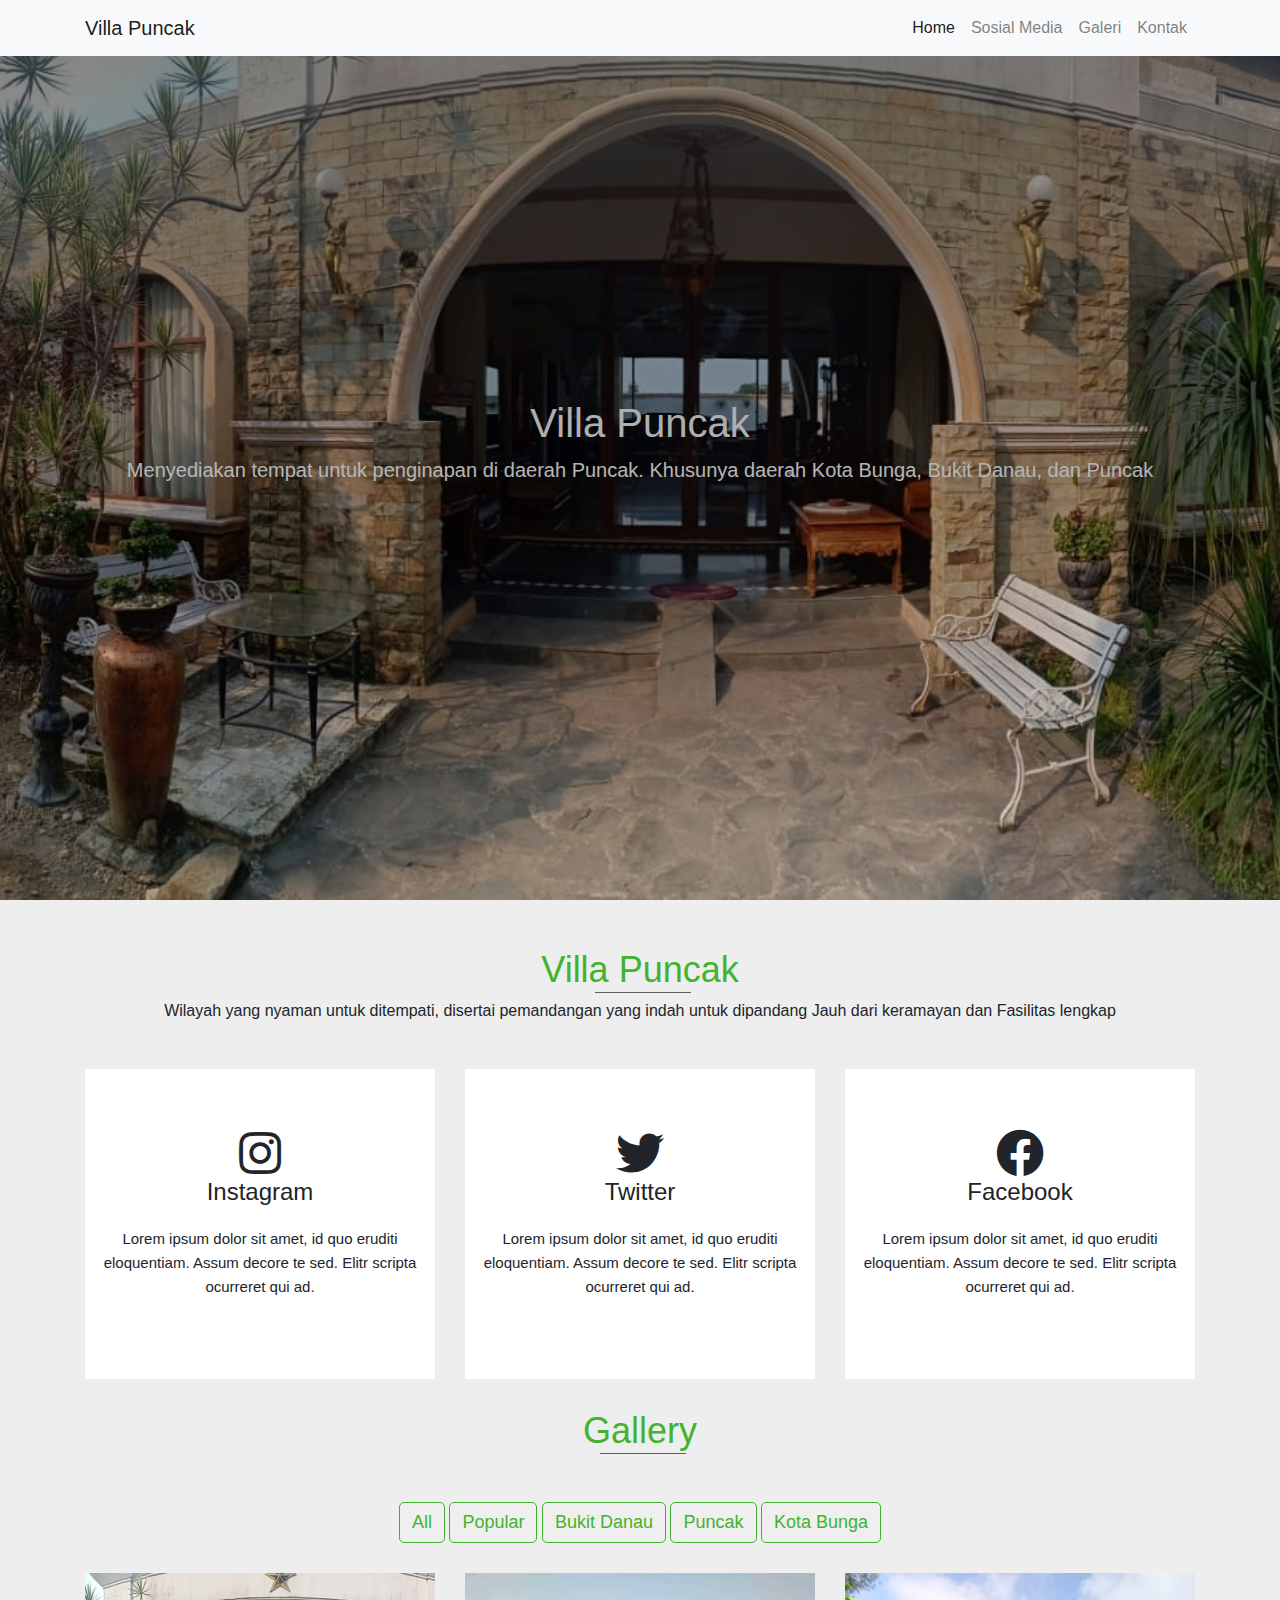
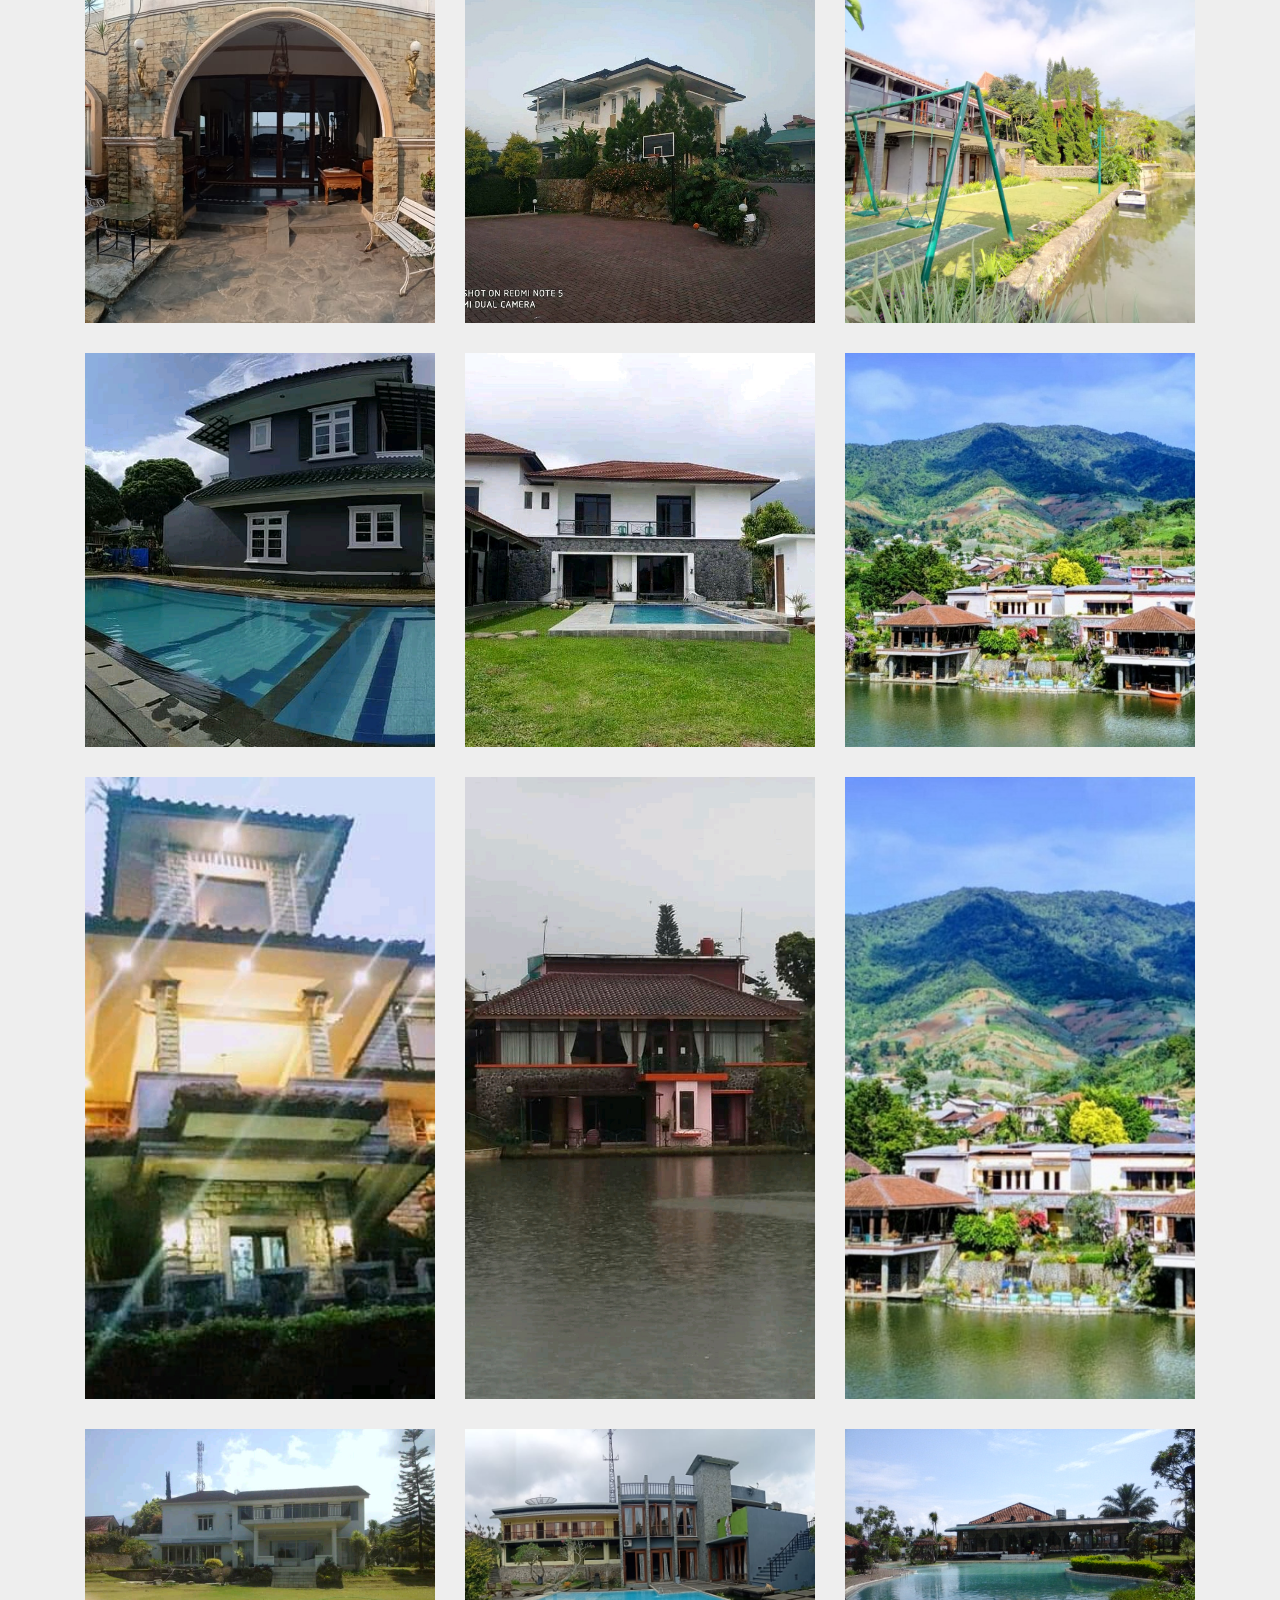
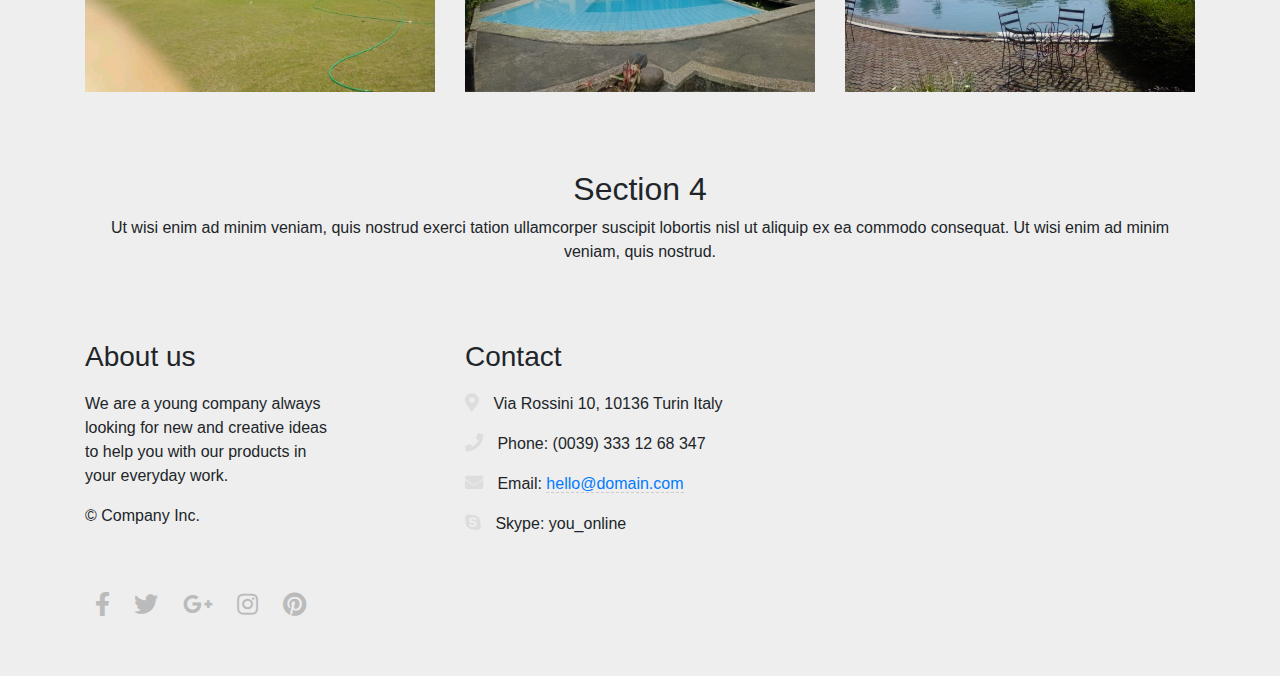
<file: index.html>
<!DOCTYPE html>
<html lang="en">

<head>
    <meta charset="utf-8" />
    <meta name="viewport" content="width=device-width, initial-scale=1, shrink-to-fit=no" />
    <link rel="stylesheet" href="css/bootstrap.min.css" />
    <link rel="stylesheet" href="css/glightbox.css">
    <link rel="stylesheet" href="css/style.css">
    <link rel="stylesheet" href=" css/animate.css">
    <link rel="stylesheet" href=" css/media-queries.css">
    <link rel="stylesheet" href="https://use.fontawesome.com/releases/v5.0.6/css/all.css">
    <title>Villa Puncak</title>
</head>

<body>
    <nav class="navbar navbar-expand-lg navbar-light bg-light shadow fixed-top ">
        <div class="container">
            <a class="navbar-brand " href="#">Villa Puncak</a>
            <button class="navbar-toggler" type="button" data-toggle="collapse" data-target="#navbarResponsive" aria-controls="navbarResponsive" aria-expanded="false" aria-label="Toggle navigation">
                <span class="navbar-toggler-icon"></span>
            </button>
            <div class="collapse navbar-collapse" id="navbarResponsive">
                <ul class="navbar-nav ml-auto">
                    <li class="nav-item active">
                        <a class="nav-link" href="#">Home
                            <span class="sr-only">(current)</span>
                        </a>
                    </li>
                    <li class="nav-item">
                        <a class="nav-link" href="#sosial">Sosial Media</a>
                    </li>
                    <li class="nav-item">
                        <a class="nav-link" href="#galeri">Galeri</a>
                    </li>
                    <li class="nav-item">
                        <a class="nav-link" href="#kontak">Kontak</a>
                    </li>
                </ul>
            </div>
        </div>
    </nav>
    <header class="masthead" style="background-image:url(img/IMG-20200629-WA0211.jpg)">
        <div class="container h-100">
            <div class="row h-100 align-items-center">
                <div class="col-12 text-center text-white">
                    <h1 class="font-weight-light ">Villa Puncak</h1>
                    <p class="lead">Menyediakan tempat untuk penginapan di daerah Puncak. Khusunya daerah Kota Bunga, Bukit Danau, dan Puncak</p>
                </div>
            </div>
        </div>
    </header>
    <section class="py-5">
        <div class="container">
            <h2 class="font-weight-light page-title">Villa Puncak</h2>
            <p class="text-center">Wilayah yang nyaman untuk ditempati, disertai pemandangan yang indah untuk dipandang
                Jauh dari keramayan dan Fasilitas lengkap</p>
            <!-- Portfolio Gallery Grid -->
            <div class="row">
                <div id="sosial" class="col-lg-4 col-md-4 col-sm-4 col-xs-12">
                    <div class="box-part text-center">
                        <i class="fab fa-instagram fa-3x" aria-hidden="true"></i>
                        <div class="title">
                            <h4>Instagram</h4>
                        </div>
                        <div class="text">
                            <span>Lorem ipsum dolor sit amet, id quo eruditi eloquentiam. Assum decore te sed. Elitr scripta ocurreret qui ad.</span>
                        </div>
                    </div>
                </div>
                <div class="col-lg-4 col-md-4 col-sm-4 col-xs-12">
                    <div class="box-part text-center">
                        <i class="fab fa-twitter fa-3x" aria-hidden="true"></i>
                        <div class="title">
                            <h4>Twitter</h4>
                        </div>
                        <div class="text">
                            <span>Lorem ipsum dolor sit amet, id quo eruditi eloquentiam. Assum decore te sed. Elitr scripta ocurreret qui ad.</span>
                        </div>
                    </div>
                </div>
                <div class="col-lg-4 col-md-4 col-sm-4 col-xs-12">
                    <div class="box-part text-center">
                        <i class="fab fa-facebook fa-3x" aria-hidden="true"></i>
                        <div class="title">
                            <h4>Facebook</h4>
                        </div>
                        <div class="text">
                            <span>Lorem ipsum dolor sit amet, id quo eruditi eloquentiam. Assum decore te sed. Elitr scripta ocurreret qui ad.</span>
                        </div>
                    </div>
                </div>
            </div>
            <div class="row">
                <div id="galeri" class="gallery col-lg-12 col-md-12 col-sm-12 col-xs-12">
                    <h1 class="gallery-title">Gallery</h1>
                    <div class="text-center">
                        <button class="btn btn-default filter-button" id="all" onclick="call(this.id)">All</button>
                        <button class="btn btn-default filter-button" id="popular" onclick="call(this.id)">Popular</button>
                        <button class="btn btn-default filter-button" id="cat" onclick="call(this.id)">Bukit Danau</button>
                        <button class="btn btn-default filter-button" id="fish" onclick="call(this.id)">Puncak</button>
                        <button class="btn btn-default filter-button" id="panda" onclick="call(this.id)">Kota Bunga</button>
                    </div>
                </div>
                <a href="img/IMG-20200629-WA0211.jpg" class="glightbox gallery_product col-6 col-lg-4 col-md-4 col-sm-4 col-xs-6 filter popular">
                    <img src="img/IMG-20200629-WA0211.jpg">
                </a>
                <a href="img/galeri/1.jpg" class="glightbox gallery_product col-6 col-lg-4 col-md-4 col-sm-4 col-xs-6 filter popular">
                    <img src="img/galeri/1.jpg">
                </a>
                <a href="img/IMG-20200701-WA0004.jpg" class="glightbox gallery_product col-6 col-lg-4 col-md-4 col-sm-4 col-xs-6 filter popular">
                    <img src="img/IMG-20200701-WA0004.jpg">
                </a>
                <a href="img/galeri/2.jpg" class="glightbox gallery_product col-6 col-lg-4 col-md-4 col-sm-4 col-xs-6 filter fish">
                    <img src="img/galeri/2.jpg">
                </a>
                <a href="img/galeri/3.jpg" class="glightbox gallery_product col-6 col-lg-4 col-md-4 col-sm-4 col-xs-6 filter cat">
                    <img src="img/galeri/3.jpg">
                </a>
                <a href="img/galeri/11.jpg" class="glightbox gallery_product col-6 col-lg-4 col-md-4 col-sm-4 col-xs-6 filter panda">
                    <img src="img/galeri/11.jpg">
                </a>
                <a href="img/galeri/5.jpg" class="glightbox gallery_product col-6 col-lg-4 col-md-4 col-sm-4 col-xs-6 filter panda">
                    <img src="img/galeri/5.jpg">
                </a>
                <a href="img/galeri/6.jpg" class="glightbox gallery_product col-6 col-lg-4 col-md-4 col-sm-4 col-xs-6 filter fish">
                    <img src="img/galeri/6.jpg">
                </a>
                <a href="img/galeri/11.jpg" class="glightbox gallery_product col-6 col-lg-4 col-md-4 col-sm-4 col-xs-6 filter dog">
                    <img src="img/galeri/11.jpg">
                </a>
                <a href="img/galeri/8.jpg" class="glightbox gallery_product col-6 col-lg-4 col-md-4 col-sm-4 col-xs-6 filter cat">
                    <img src="img/galeri/8.jpg">
                </a>
                <a href="img/galeri/13.jpg" class="glightbox gallery_product col-6 col-lg-4 col-md-4 col-sm-4 col-xs-6 filter cat">
                    <img src="img/galeri/13.jpg">
                </a>
                <a href="img/galeri/14.jpg" class="glightbox gallery_product col-6 col-lg-4 col-md-4 col-sm-4 col-xs-6 filter cat">
                    <img src="img/galeri/14.jpg">
                </a>
            </div>
        </div>
    </section>
    <section>
        <div id="kontak" class="section-4-container section-container section-container-image-bg">
            <div class="container">
                <div class="row">
                    <div class="col section-4 section-description wow fadeInLeftBig text-center">
                        <h2>Section 4</h2>
                        <p>
                            Ut wisi enim ad minim veniam, quis nostrud exerci tation ullamcorper suscipit lobortis nisl ut
                            aliquip ex ea commodo consequat. Ut wisi enim ad minim veniam, quis nostrud.
                        </p>
                    </div>
                </div>
            </div>
        </div>
    </section>
    <footer>
        <div class="footer-top">
            <div class="container">
                <div class="row">
                    <div class="col-md-3 footer-about wow fadeInUp">
                        <h3>About us</h3>
                        <p>
                            We are a young company always looking for new and creative ideas to help you with our products in your everyday work.
                        </p>
                        <p>&copy; Company Inc.</p>
                    </div>
                    <div class="col-md-4 offset-md-1 footer-contact wow fadeInDown">
                        <h3>Contact</h3>
                        <p><i class="fas fa-map-marker-alt"></i> Via Rossini 10, 10136 Turin Italy</p>
                        <p><i class="fas fa-phone"></i> Phone: (0039) 333 12 68 347</p>
                        <p><i class="fas fa-envelope"></i> Email: <a href="mailto:hello@domain.com">hello@domain.com</a></p>
                        <p><i class="fab fa-skype"></i> Skype: you_online</p>
                    </div>
                </div>
            </div>
        </div>
        <div class="footer-bottom">
            <div class="container">
                <div class="row">
                    <div class="col footer-social">
                        <a href="#"><i class="fab fa-facebook-f"></i></a>
                        <a href="#"><i class="fab fa-twitter"></i></a>
                        <a href="#"><i class="fab fa-google-plus-g"></i></a>
                        <a href="#"><i class="fab fa-instagram"></i></a>
                        <a href="#"><i class="fab fa-pinterest"></i></a>
                    </div>
                </div>
            </div>
        </div>
    </footer>
    <script src="https://code.jquery.com/jquery-3.2.1.slim.min.js" integrity="sha384-KJ3o2DKtIkvYIK3UENzmM7KCkRr/rE9/Qpg6aAZGJwFDMVNA/GpGFF93hXpG5KkN" crossorigin="anonymous"></script>
    <script src="js/bootstrap.min.js"></script>
    <script src="./js/glightbox.min.js"></script>
    <script src="./js/index.js"></script>
    <script src="https://maxcdn.bootstrapcdn.com/bootstrap/4.0.0/js/bootstrap.min.js" integrity="sha384-JZR6Spejh4U02d8jOt6vLEHfe/JQGiRRSQQxSfFWpi1MquVdAyjUar5+76PVCmYl" crossorigin="anonymous"></script>
</body>

</html>
</file>
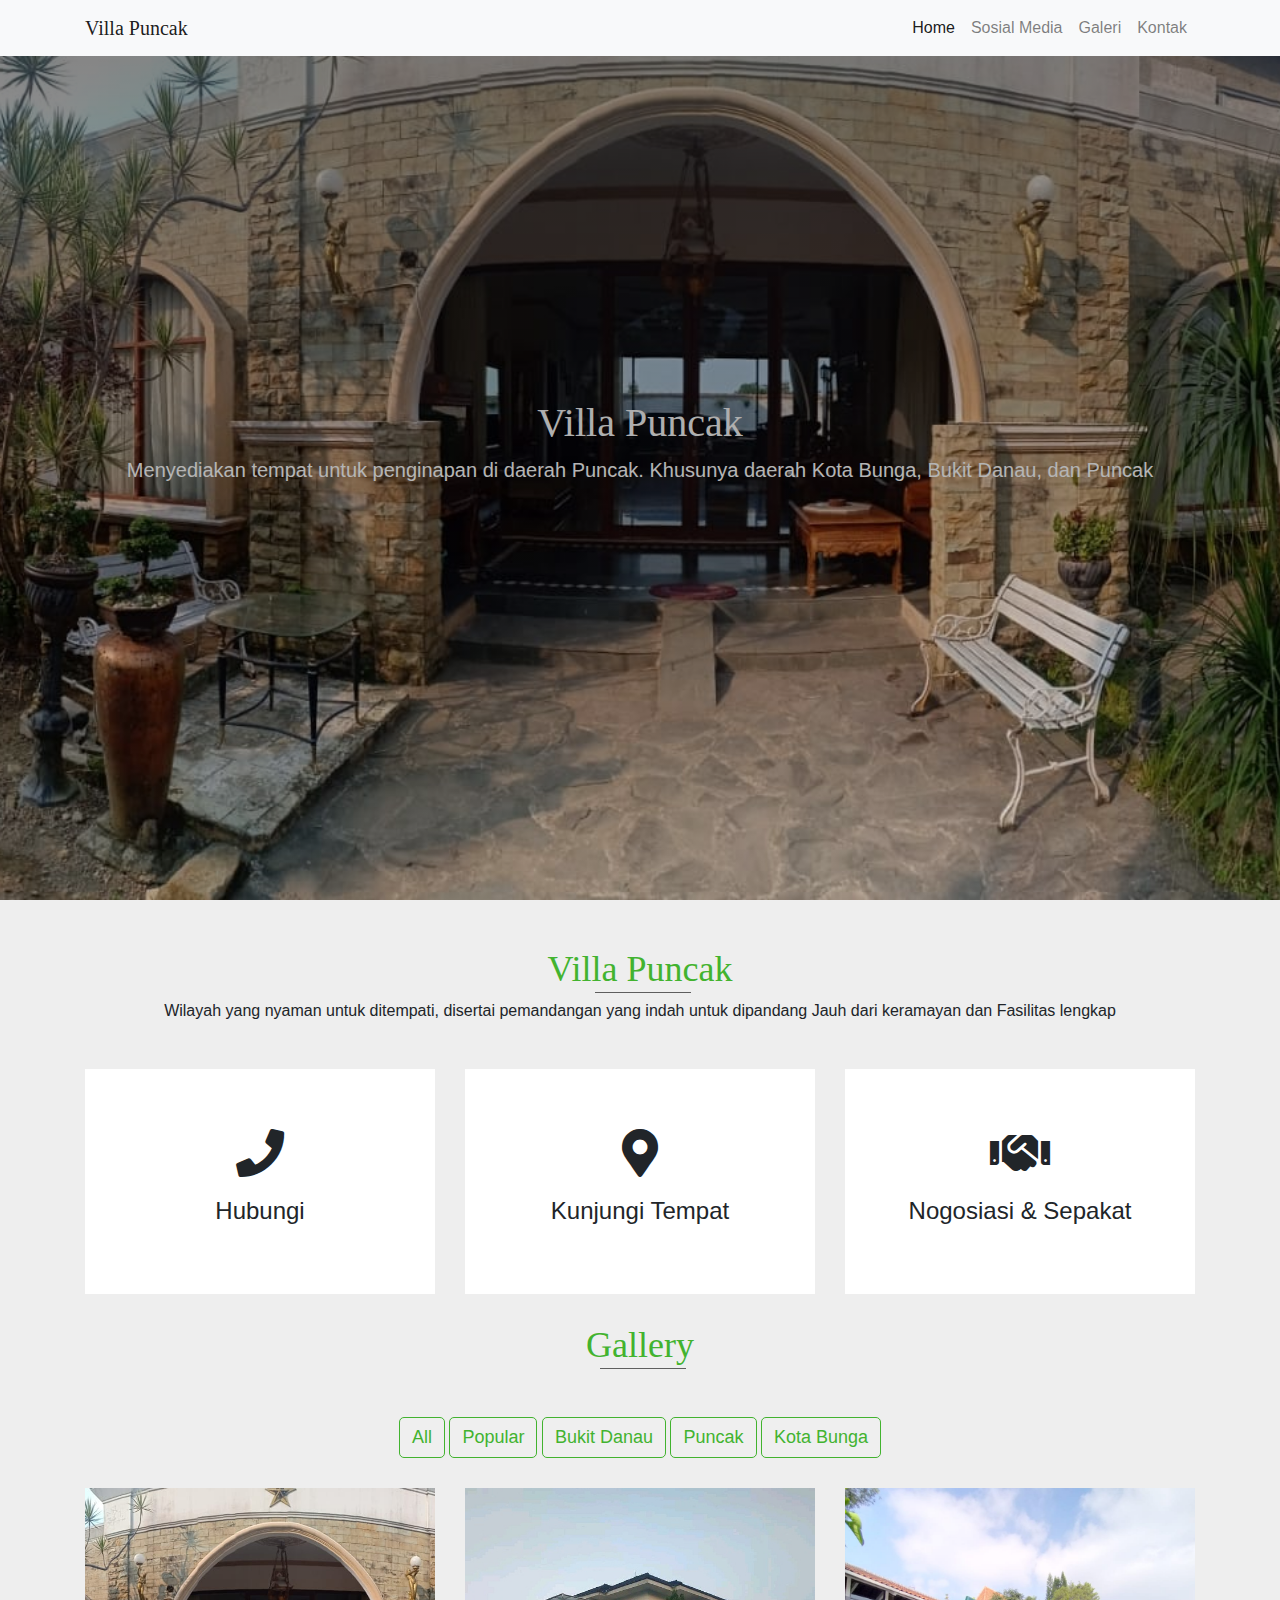
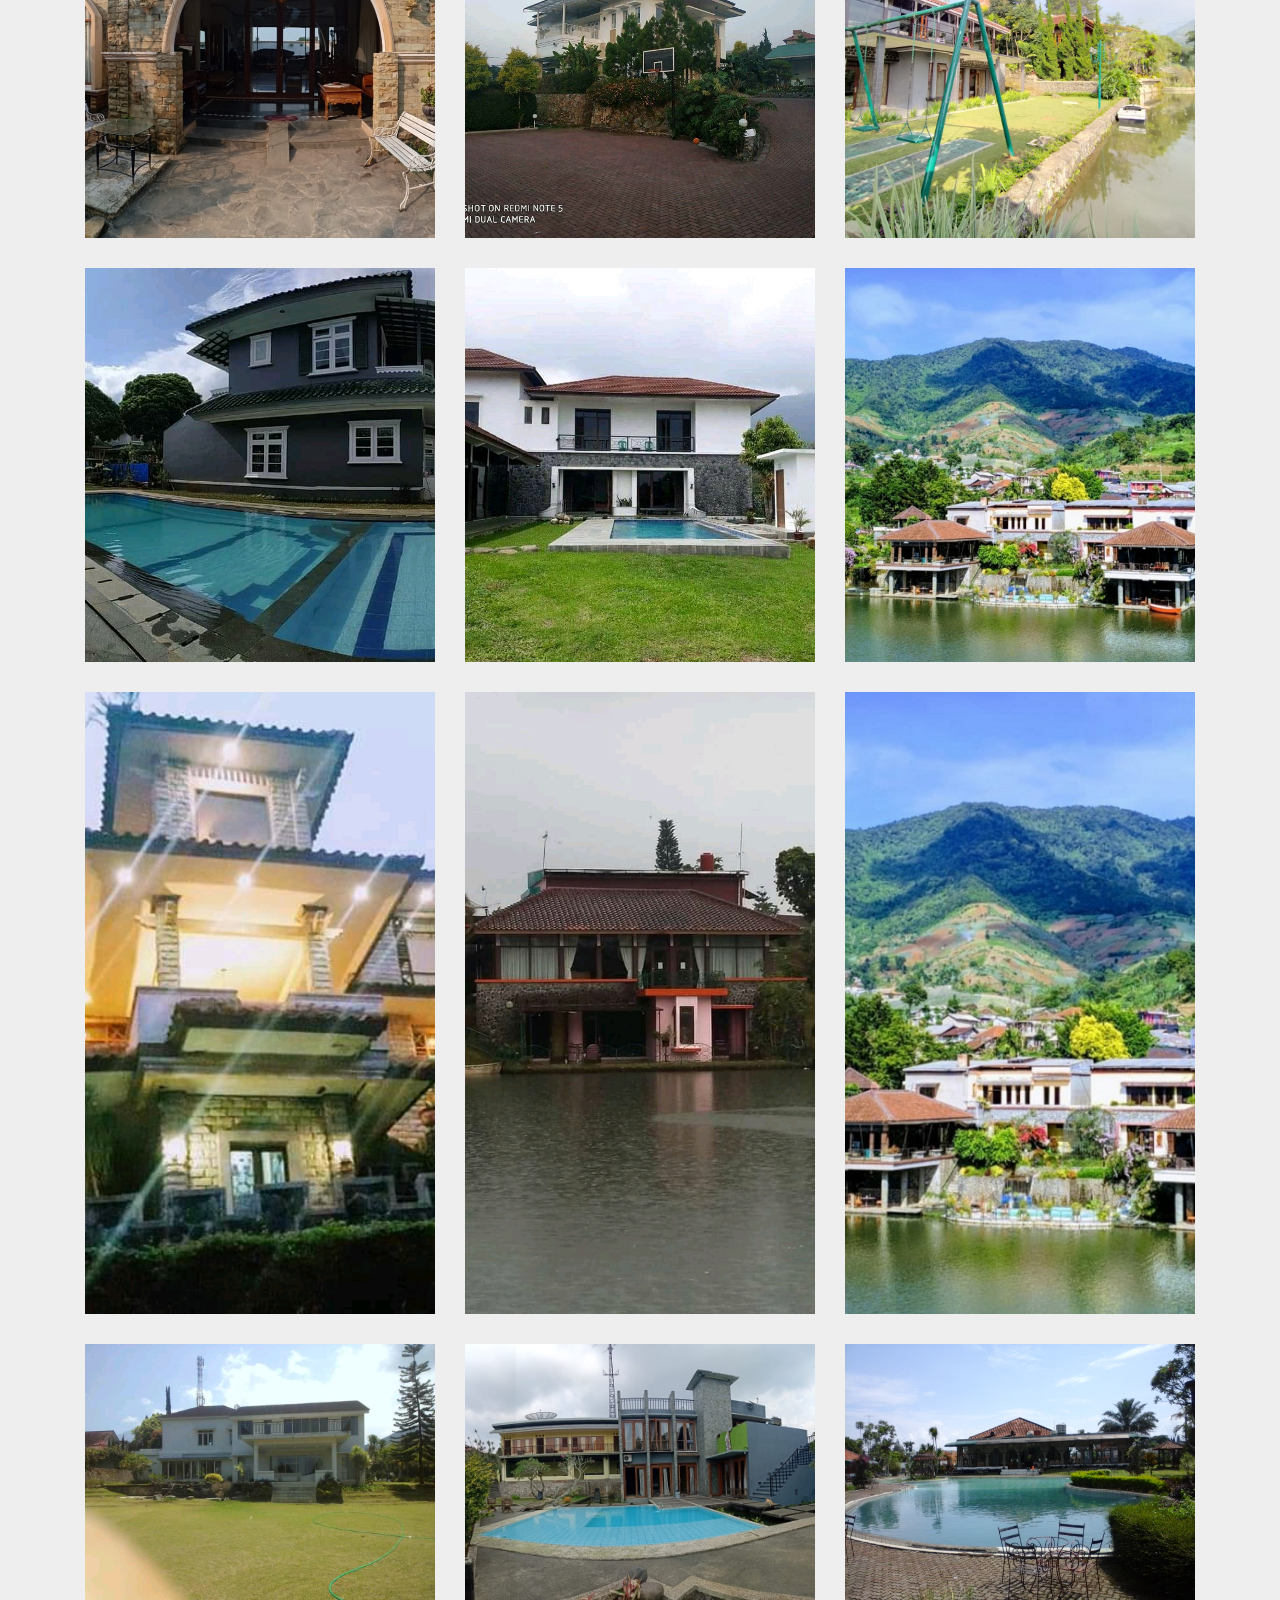
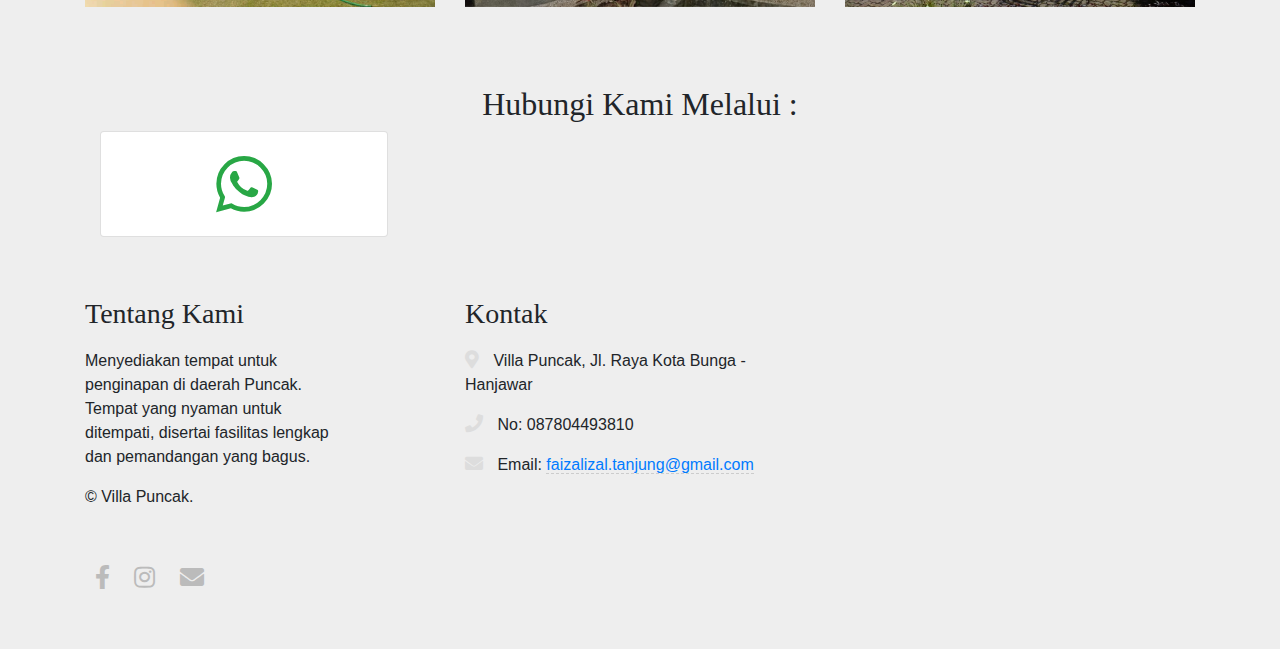
<file: public/index.html>
<!DOCTYPE html>
<html lang="en">

<head>
    <meta charset="utf-8" />
    <meta name="viewport" content="width=device-width, initial-scale=1, shrink-to-fit=no" />
    <link rel="stylesheet" href="css/bootstrap.min.css" />
    <link rel="stylesheet" href="css/glightbox.css">
    <link rel="stylesheet" href="css/style.css">
    <link rel="stylesheet" href=" css/animate.css">
    <link rel="stylesheet" href=" css/media-queries.css">
    <link rel="stylesheet" href="https://use.fontawesome.com/releases/v5.0.6/css/all.css">
    <title>Villa Puncak</title>
</head>

<body>
    <nav class="navbar navbar-expand-lg navbar-light bg-light shadow fixed-top ">
        <div class="container">
            <a class="navbar-brand " href="#">Villa Puncak</a>
            <button class="navbar-toggler" type="button" data-toggle="collapse" data-target="#navbarResponsive" aria-controls="navbarResponsive" aria-expanded="false" aria-label="Toggle navigation">
                <span class="navbar-toggler-icon"></span>
            </button>
            <div class="collapse navbar-collapse" id="navbarResponsive">
                <ul class="navbar-nav ml-auto">
                    <li class="nav-item active">
                        <a class="nav-link" href="#">Home
                            <span class="sr-only">(current)</span>
                        </a>
                    </li>
                    <li class="nav-item">
                        <a class="nav-link" href="#sosial">Sosial Media</a>
                    </li>
                    <li class="nav-item">
                        <a class="nav-link" href="#galeri">Galeri</a>
                    </li>
                    <li class="nav-item">
                        <a class="nav-link" href="#kontak">Kontak</a>
                    </li>
                </ul>
            </div>
        </div>
    </nav>
    <header class="masthead" style="background-image:url(img/IMG-20200629-WA0211.jpg)">
        <div class="container h-100">
            <div class="row h-100 align-items-center">
                <div class="col-12 text-center text-white">
                    <h1 class="font-weight-light ">Villa Puncak</h1>
                    <p class="lead">Menyediakan tempat untuk penginapan di daerah Puncak. Khusunya daerah Kota Bunga, Bukit Danau, dan Puncak</p>
                </div>
            </div>
        </div>
    </header>
    <section class="py-5">
        <div class="container">
            <h2 class="font-weight-light page-title">Villa Puncak</h2>
            <p class="text-center">Wilayah yang nyaman untuk ditempati, disertai pemandangan yang indah untuk dipandang
                Jauh dari keramayan dan Fasilitas lengkap</p>
            <!-- Portfolio Gallery Grid -->
            <div class="row">
                <div id="sosial" class="col-lg-4 col-md-4 col-sm-4 col-xs-12">
                    <div class="box-part text-center">
                        <i class="fas fa-phone fa-3x" style="margin-bottom: 20px;" aria-hidden="true"></i>
                        <div class="title">
                            <h4>Hubungi</h4>
                        </div>
                    </div>
                </div>
                <div class="col-lg-4 col-md-4 col-sm-4 col-xs-12">
                    <div class="box-part text-center">
                        <i class="fas fa-map-marker-alt fa-3x" style="margin-bottom: 20px;" aria-hidden="true"></i>
                        <div class="title">
                            <h4>Kunjungi Tempat</h4>
                        </div>
                    </div>
                </div>
                <div class="col-lg-4 col-md-4 col-sm-4 col-xs-12">
                    <div class="box-part text-center">
                        <i class="fas fa-handshake fa-3x" style="margin-bottom: 20px;" aria-hidden="true"></i>
                        <div class="title">
                            <h4>Nogosiasi & Sepakat</h4>
                        </div>
                    </div>
                </div>
            </div>
            <div class="row">
                <div id="galeri" class="gallery col-lg-12 col-md-12 col-sm-12 col-xs-12">
                    <h1 class="gallery-title">Gallery</h1>
                    <div class="text-center">
                        <button class="btn btn-default filter-button" id="all" onclick="call(this.id)">All</button>
                        <button class="btn btn-default filter-button" id="popular" onclick="call(this.id)">Popular</button>
                        <button class="btn btn-default filter-button" id="cat" onclick="call(this.id)">Bukit Danau</button>
                        <button class="btn btn-default filter-button" id="fish" onclick="call(this.id)">Puncak</button>
                        <button class="btn btn-default filter-button" id="panda" onclick="call(this.id)">Kota Bunga</button>
                    </div>
                </div>
                <a href="img/IMG-20200629-WA0211.jpg" class="glightbox gallery_product col-6 col-lg-4 col-md-4 col-sm-4 col-xs-6 filter popular">
                    <img src="img/IMG-20200629-WA0211.jpg">
                </a>
                <a href="img/galeri/1.jpg" class="glightbox gallery_product col-6 col-lg-4 col-md-4 col-sm-4 col-xs-6 filter popular">
                    <img src="img/galeri/1.jpg">
                </a>
                <a href="img/IMG-20200701-WA0004.jpg" class="glightbox gallery_product col-6 col-lg-4 col-md-4 col-sm-4 col-xs-6 filter popular">
                    <img src="img/IMG-20200701-WA0004.jpg">
                </a>
                <a href="img/galeri/2.jpg" class="glightbox gallery_product col-6 col-lg-4 col-md-4 col-sm-4 col-xs-6 filter fish">
                    <img src="img/galeri/2.jpg">
                </a>
                <a href="img/galeri/3.jpg" class="glightbox gallery_product col-6 col-lg-4 col-md-4 col-sm-4 col-xs-6 filter cat">
                    <img src="img/galeri/3.jpg">
                </a>
                <a href="img/galeri/11.jpg" class="glightbox gallery_product col-6 col-lg-4 col-md-4 col-sm-4 col-xs-6 filter panda">
                    <img src="img/galeri/11.jpg">
                </a>
                <a href="img/galeri/5.jpg" class="glightbox gallery_product col-6 col-lg-4 col-md-4 col-sm-4 col-xs-6 filter panda">
                    <img src="img/galeri/5.jpg">
                </a>
                <a href="img/galeri/6.jpg" class="glightbox gallery_product col-6 col-lg-4 col-md-4 col-sm-4 col-xs-6 filter fish">
                    <img src="img/galeri/6.jpg">
                </a>
                <a href="img/galeri/11.jpg" class="glightbox gallery_product col-6 col-lg-4 col-md-4 col-sm-4 col-xs-6 filter dog">
                    <img src="img/galeri/11.jpg">
                </a>
                <a href="img/galeri/8.jpg" class="glightbox gallery_product col-6 col-lg-4 col-md-4 col-sm-4 col-xs-6 filter cat">
                    <img src="img/galeri/8.jpg">
                </a>
                <a href="img/galeri/13.jpg" class="glightbox gallery_product col-6 col-lg-4 col-md-4 col-sm-4 col-xs-6 filter cat">
                    <img src="img/galeri/13.jpg">
                </a>
                <a href="img/galeri/14.jpg" class="glightbox gallery_product col-6 col-lg-4 col-md-4 col-sm-4 col-xs-6 filter cat">
                    <img src="img/galeri/14.jpg">
                </a>
            </div>
        </div>
    </section>
    <section>
        <div id="kontak" class="section-4-container section-container section-container-image-bg">
            <div class="container">
                <div class="row">
                    <div class="col section-4 section-description wow fadeInLeftBig text-center">
                        <h2 class="text-center">Hubungi Kami Melalui :</h2>
                        <div class="row col " > 
                            <div class="col-sm-6 my-auto">
                                <div class="card" style="width: 18rem;">
                                    <div class="card-body">
                                        <a href="https://wa.me/6283817714168" class="text-success">
                                            <i class="fab fa-whatsapp fa-4x"></i>
                                        </a>
                                    </div>
                                </div>
                            </div>
                            
                        </div>
                    </div>
                </div>
            </div>
        </div>
    </section>
    <footer>
        <div class="footer-top">
            <div class="container">
                <div class="row">
                    <div class="col-md-3 footer-about wow fadeInUp">
                        <h3>Tentang Kami</h3>
                        <p>
                            Menyediakan tempat untuk penginapan di daerah Puncak. Tempat yang nyaman untuk ditempati, disertai fasilitas lengkap dan pemandangan yang bagus.
                        </p>
                        <p>&copy; Villa Puncak.</p>
                    </div>
                    <div class="col-md-4 offset-md-1 footer-contact wow fadeInDown">
                        <h3>Kontak</h3>
                        <p><i class="fas fa-map-marker-alt"></i> Villa Puncak, Jl. Raya Kota Bunga - Hanjawar</p>
                        <p><i class="fas fa-phone"></i> No: 087804493810</p>
                        <p><i class="fas fa-envelope"></i> Email: <a href="faizalizal.tanjung@gmail.com">faizalizal.tanjung@gmail.com</a></p>
                    </div>
                </div>
            </div>
        </div>
        <div class="footer-bottom">
            <div class="container">
                <div class="row">
                    <div class="col footer-social">
                        <a href="https://www.facebook.com/profile.php?id=100006330525235"><i class="fab fa-facebook-f"></i></a>
                        <a href="https://www.instagram.com/sewavillpuncak/?hl=id"><i class="fab fa-instagram"></i></a>
                        <a href="faizalizal.tanjung@gmail.com"><i class="fas fa-envelope" aria-hidden="true"></i></a>
                    </div>
                </div>
            </div>
        </div>
    </footer>
    <script src="https://code.jquery.com/jquery-3.2.1.slim.min.js" integrity="sha384-KJ3o2DKtIkvYIK3UENzmM7KCkRr/rE9/Qpg6aAZGJwFDMVNA/GpGFF93hXpG5KkN" crossorigin="anonymous"></script>
    <script src="https://ajax.googleapis.com/ajax/libs/jquery/3.3.1/jquery.min.js"></script>
    <script src="js/bootstrap.min.js"></script>
    <script src="./js/glightbox.min.js"></script>
    <script src="./js/index.js"></script>
    <script src="https://maxcdn.bootstrapcdn.com/bootstrap/4.0.0/js/bootstrap.min.js" integrity="sha384-JZR6Spejh4U02d8jOt6vLEHfe/JQGiRRSQQxSfFWpi1MquVdAyjUar5+76PVCmYl" crossorigin="anonymous"></script>
</body>

</html>
</file>
<file: css/style.css>
.masthead {
    height: 100vh;
    min-height: 500px;
    background-image: url('../img/IMG-20200629-WA0211.jpg');
    background: linear-gradient(rgba(0, 0, 0, 0.7) 0,
        rgba(0, 0, 0, 0.5) 50%,
        rgba(0, 0, 0, 0.3) 100%);
    background-size: cover;
    background-position: center;
    background-repeat: no-repeat;
}

.masthead::after {
    content: "";
    position: absolute;
    top: 0;
    right: 0;
    bottom: 0;
    left: 0;
    background: linear-gradient(rgba(0, 0, 0, 0.5) 0,
        rgba(0, 0, 0, 0.3) 50%,
        rgba(0, 0, 0, 0.1) 100%);
}

/*
a{
    width: 100%;
    height: 300px;
}*/

body {
    background: #eee;
}

span {
    font-size: 15px;
}

.api {
    text-decoration: none;
    color: #0062cc;
    border-bottom: 2px solid #0062cc;
}

.box {
    padding: 60px 0px;
}

.box-part {
    background: #FFF;
    border-radius: 0;
    padding: 60px 10px;
    margin: 30px 0px;
}

.text {
    margin: 20px 0px;
}

.fa {
    color: #4183D7;
}

img {
    width: 100%;
    height: 100%;
    object-fit: cover;
    overflow: hidden;
}

.page-title {
    font-size: 36px;
    color: #42B32F;
    text-align: center;
    font-weight: 500;
}
.page-title:after {
    content: "";
    position: absolute;
    width: 7.5%;
    left: 46.5%;
    height: 45px;
    border-bottom: 1px solid #5e5e5e;
}

.gallery-title {
    font-size: 36px;
    color: #42B32F;
    text-align: center;
    font-weight: 500;
    margin-bottom: 50px;
}

.gallery-title:after {
    content: "";
    position: absolute;
    width: 7.5%;
    left: 46.5%;
    height: 45px;
    border-bottom: 1px solid #5e5e5e;
}

.filter-button {
    font-size: 18px;
    border: 1px solid #42B32F;
    border-radius: 5px;
    text-align: center;
    color: #42B32F;
    margin-bottom: 30px;

}

.filter-button:hover {
    font-size: 18px;
    border: 1px solid #42B32F;
    border-radius: 5px;
    text-align: center;
    color: #ffffff;
    background-color: #42B32F;

}

.filter-button.active {
    background-color: #42B32F;
    color: white;
}

.port-image {
    width: 100%;
}

.gallery_product {
    margin-bottom: 30px;
    -webkit-animation-duration: 1s;
    animation-duration: 1s;
    -webkit-animation-fill-mode: both;
    animation-fill-mode: both;
}

.block {
    opacity: 0;
}

@-webkit-keyframes fadeIn {
    0% {
        opacity: 0;
    }

    100% {
        opacity: 1;
    }
}

@keyframes fadeIn {
    0% {
        opacity: 0;
    }

    100% {
        opacity: 1;
    }
}

.fadeIn {
    -webkit-animation-name: fadeIn;
    animation-name: fadeIn;
}

.footer-top {
    padding: 60px 0 40px 0;
    text-align: left;
}

.footer-top h3 {
    padding-bottom: 10px;
}

.footer-contact p {
    word-wrap: break-word;
}

.footer-contact i {
    padding-right: 10px;
    font-size: 18px;
    color: #ddd;
}

.footer-contact p a {
    border-bottom: 1px dashed #ccc;
}

.footer-contact p a:hover,
.footer-contact p a:focus {
    border-bottom: 1px dashed #856dc0;
}

.footer-links a {
    color: #888;
    border: 0;
}

.footer-links a:hover,
.footer-links a:focus {
    color: #555;
    margin-left: 3px;
}

.footer-bottom {
    padding: 0 0 60px 0;
}

.footer-social a {
    margin: 0 10px;
    color: #bbb;
    border: 0;
}

.footer-social a:hover,
.footer-social a:focus {
    color: #856dc0;
    border: 0;
}

.footer-social i {
    font-size: 24px;
    vertical-align: middle;
}
</file>
<file: css/media-queries.css>
@media (min-width: 992px) and (max-width: 1199px) {

	.section-1-box .section-1-box-icon { width: 60px; height: 60px; font-size: 32px; line-height: 60px; }
	
	.footer-top { padding: 40px 0 20px 0; }
	.footer-bottom { padding: 0 0 40px 0; }
	
}

@media (min-width: 768px) and (max-width: 991px) {
	
	.inner-bg { padding: 180px 0; }

	.section-description p { padding: 0; }
	
	.section-1-box .section-1-box-icon { width: 50px; height: 50px; font-size: 26px; line-height: 50px; }
	
	.section-3-box .section-3-box-icon { width: 50px; height: 50px; font-size: 26px; line-height: 50px; }
	
	.footer-top { padding: 40px 0 20px 0; }
	.footer-bottom { padding: 0 0 40px 0; }
	.footer-contact i { padding-right: 5px; }

}

@media (max-width: 767px) {

	.inner-bg { padding: 100px 0 80px 0; }
	
	.section-description p { padding: 0; }
	
	.section-1-container { padding-bottom: 60px; }
	.section-1-box { text-align: center; }
	.section-1-box h3 { margin-top: 20px; padding-top: 10px; }
	
	.section-3-box { text-align: center; }
	.section-3-box h3 { margin-top: 20px; padding-top: 10px; }
	
	.footer-top { padding: 40px 0 20px 0; text-align: center; }
	.footer-bottom { padding: 0 0 40px 0; }
	.footer-contact i { padding-right: 5px; }
	
}

@media (max-width: 415px) {
	
	h1, h2 { font-size: 32px; }

}
</file>
<file: public/css/style.css>
html {
  scroll-behavior: smooth;
}
.navbar-brand, h1, h2, h3{
    font-family:  cursive;
}
.masthead {
    height: 100vh;
    min-height: 500px;
    background-image: url('../img/IMG-20200629-WA0211.jpg');
    background: linear-gradient(rgba(0, 0, 0, 0.7) 0,
        rgba(0, 0, 0, 0.5) 50%,
        rgba(0, 0, 0, 0.3) 100%);
    background-size: cover;
    background-position: center;
    background-repeat: no-repeat;
}

.masthead::after {
    content: "";
    position: absolute;
    top: 0;
    right: 0;
    bottom: 0;
    left: 0;
    background: linear-gradient(rgba(0, 0, 0, 0.5) 0,
        rgba(0, 0, 0, 0.3) 50%,
        rgba(0, 0, 0, 0.1) 100%);
}

/*
a{
    width: 100%;
    height: 300px;
}*/

body {
    background: #eee;
}

span {
    font-size: 15px;
}

.api {
    text-decoration: none;
    color: #0062cc;
    border-bottom: 2px solid #0062cc;
}

.box {
    padding: 60px 0px;
}

.box-part {
    background: #FFF;
    border-radius: 0;
    padding: 60px 10px;
    margin: 30px 0px;
}

.text {
    margin: 20px 0px;
}

.fa {
    color: #4183D7;
}

img {
    width: 100%;
    height: 100%;
    object-fit: cover;
    overflow: hidden;
}

.page-title {
    font-size: 36px;
    color: #42B32F;
    text-align: center;
    font-weight: 500;
}
.page-title:after {
    content: "";
    position: absolute;
    width: 7.5%;
    left: 46.5%;
    height: 45px;
    border-bottom: 1px solid #5e5e5e;
}

.gallery-title {
    font-size: 36px;
    color: #42B32F;
    text-align: center;
    font-weight: 500;
    margin-bottom: 50px;
}

.gallery-title:after {
    content: "";
    position: absolute;
    width: 7.5%;
    left: 46.5%;
    height: 45px;
    border-bottom: 1px solid #5e5e5e;
}

.filter-button {
    font-size: 18px;
    border: 1px solid #42B32F;
    border-radius: 5px;
    text-align: center;
    color: #42B32F;
    margin-bottom: 30px;

}

.filter-button:hover {
    font-size: 18px;
    border: 1px solid #42B32F;
    border-radius: 5px;
    text-align: center;
    color: #ffffff;
    background-color: #42B32F;

}

.filter-button.active {
    background-color: #42B32F;
    color: white;
}

.port-image {
    width: 100%;
}

.gallery_product {
    margin-bottom: 30px;
    -webkit-animation-duration: 1s;
    animation-duration: 1s;
    -webkit-animation-fill-mode: both;
    animation-fill-mode: both;
}

.block {
    opacity: 0;
}

@-webkit-keyframes fadeIn {
    0% {
        opacity: 0;
    }

    100% {
        opacity: 1;
    }
}

@keyframes fadeIn {
    0% {
        opacity: 0;
    }

    100% {
        opacity: 1;
    }
}

.fadeIn {
    -webkit-animation-name: fadeIn;
    animation-name: fadeIn;
}

.footer-top {
    padding: 60px 0 40px 0;
    text-align: left;
}

.footer-top h3 {
    padding-bottom: 10px;
}

.footer-contact p {
    word-wrap: break-word;
}

.footer-contact i {
    padding-right: 10px;
    font-size: 18px;
    color: #ddd;
}

.footer-contact p a {
    border-bottom: 1px dashed #ccc;
}

.footer-contact p a:hover,
.footer-contact p a:focus {
    border-bottom: 1px dashed black;
}

.footer-links a {
    color: #888;
    border: 0;
}

.footer-links a:hover,
.footer-links a:focus {
    color: #555;
    margin-left: 3px;
}

.footer-bottom {
    padding: 0 0 60px 0;
}

.footer-social a {
    margin: 0 10px;
    color: #bbb;
    border: 0;
}

.footer-social a:hover,
.footer-social a:focus {
    color: black;
    border: 0;
}

.footer-social i {
    font-size: 24px;
    vertical-align: middle;
}

.my-auto{
    margin-top: auto;
margin-bottom: auto;
}
</file>
<file: public/css/media-queries.css>
@media (min-width: 992px) and (max-width: 1199px) {

	.section-1-box .section-1-box-icon { width: 60px; height: 60px; font-size: 32px; line-height: 60px; }
	
	.footer-top { padding: 40px 0 20px 0; }
	.footer-bottom { padding: 0 0 40px 0; }
	
}

@media (min-width: 768px) and (max-width: 991px) {
	
	.inner-bg { padding: 180px 0; }

	.section-description p { padding: 0; }
	
	.section-1-box .section-1-box-icon { width: 50px; height: 50px; font-size: 26px; line-height: 50px; }
	
	.section-3-box .section-3-box-icon { width: 50px; height: 50px; font-size: 26px; line-height: 50px; }
	
	.footer-top { padding: 40px 0 20px 0; }
	.footer-bottom { padding: 0 0 40px 0; }
	.footer-contact i { padding-right: 5px; }

}

@media (max-width: 767px) {

	.inner-bg { padding: 100px 0 80px 0; }
	
	.section-description p { padding: 0; }
	
	.section-1-container { padding-bottom: 60px; }
	.section-1-box { text-align: center; }
	.section-1-box h3 { margin-top: 20px; padding-top: 10px; }
	
	.section-3-box { text-align: center; }
	.section-3-box h3 { margin-top: 20px; padding-top: 10px; }
	
	.footer-top { padding: 40px 0 20px 0; text-align: center; }
	.footer-bottom { padding: 0 0 40px 0; }
	.footer-contact i { padding-right: 5px; }
	
}

@media (max-width: 415px) {
	
	h1, h2 { font-size: 32px; }

}
</file>
